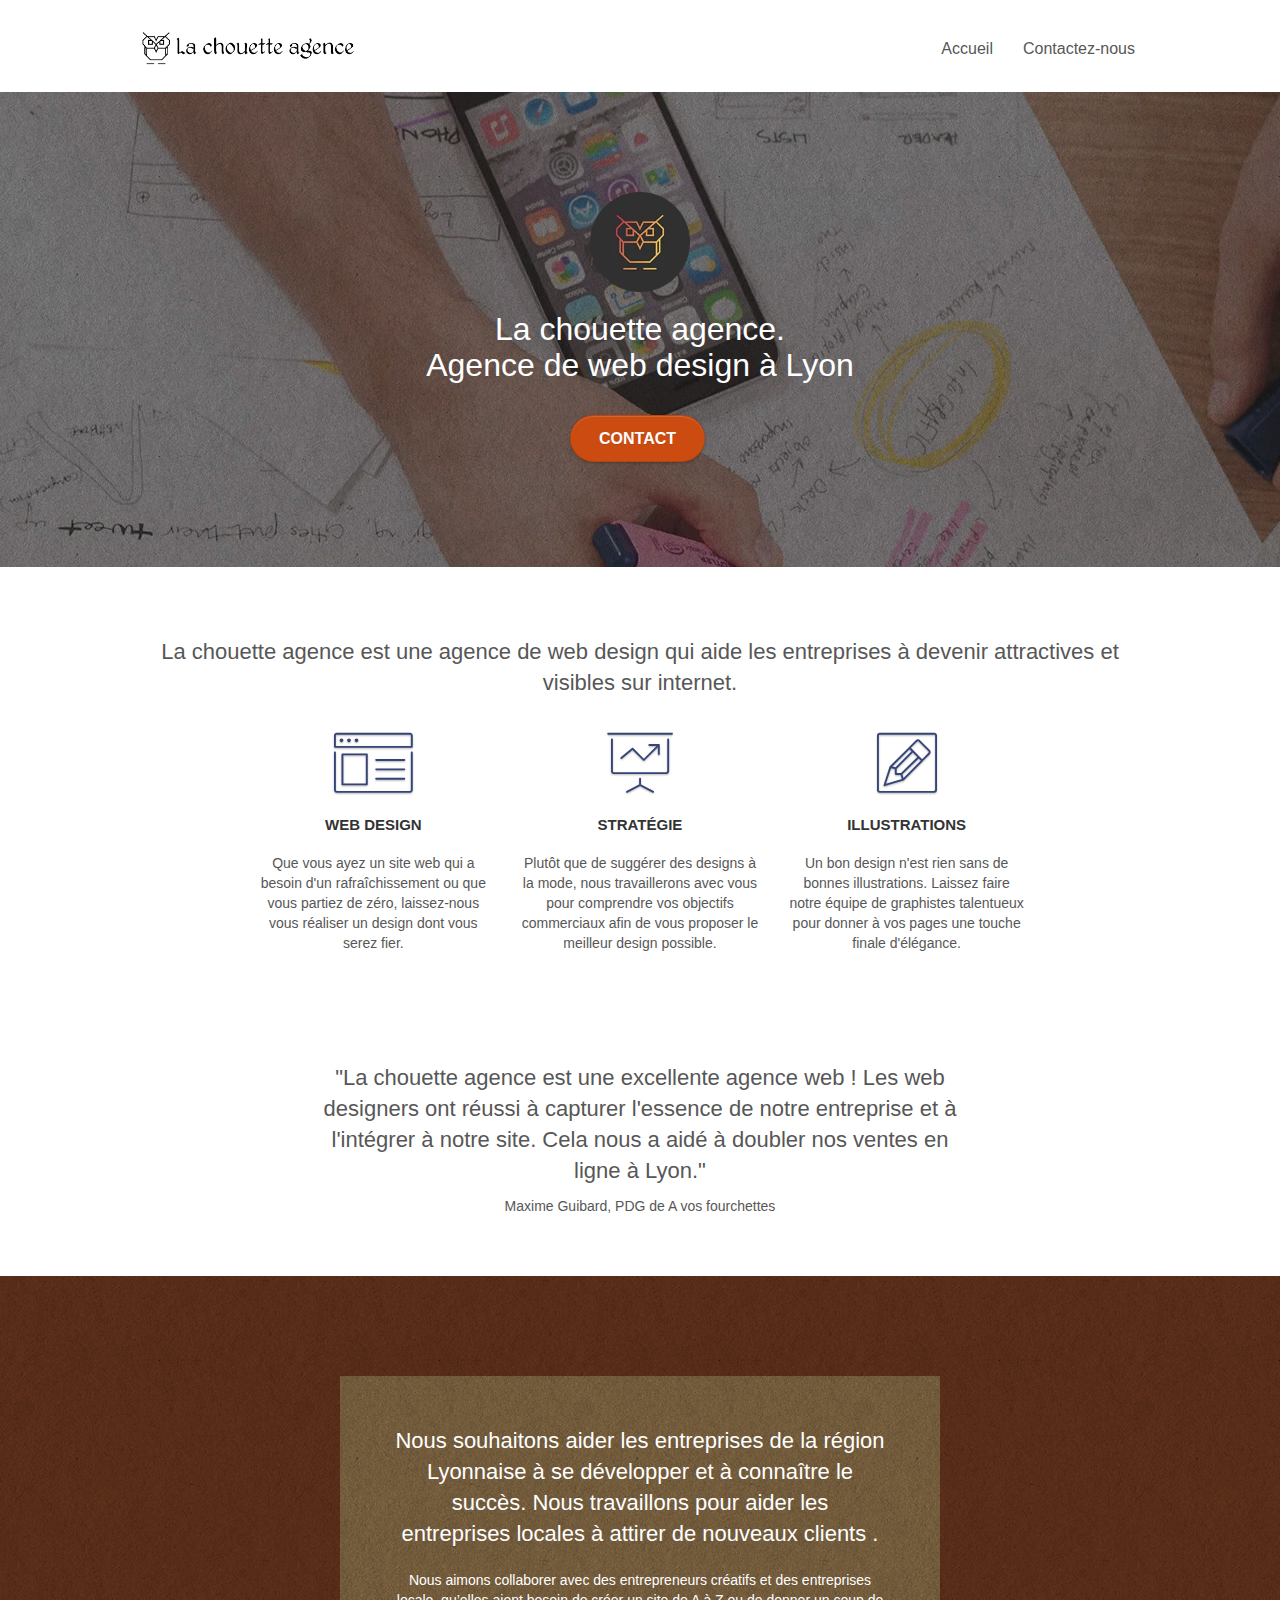
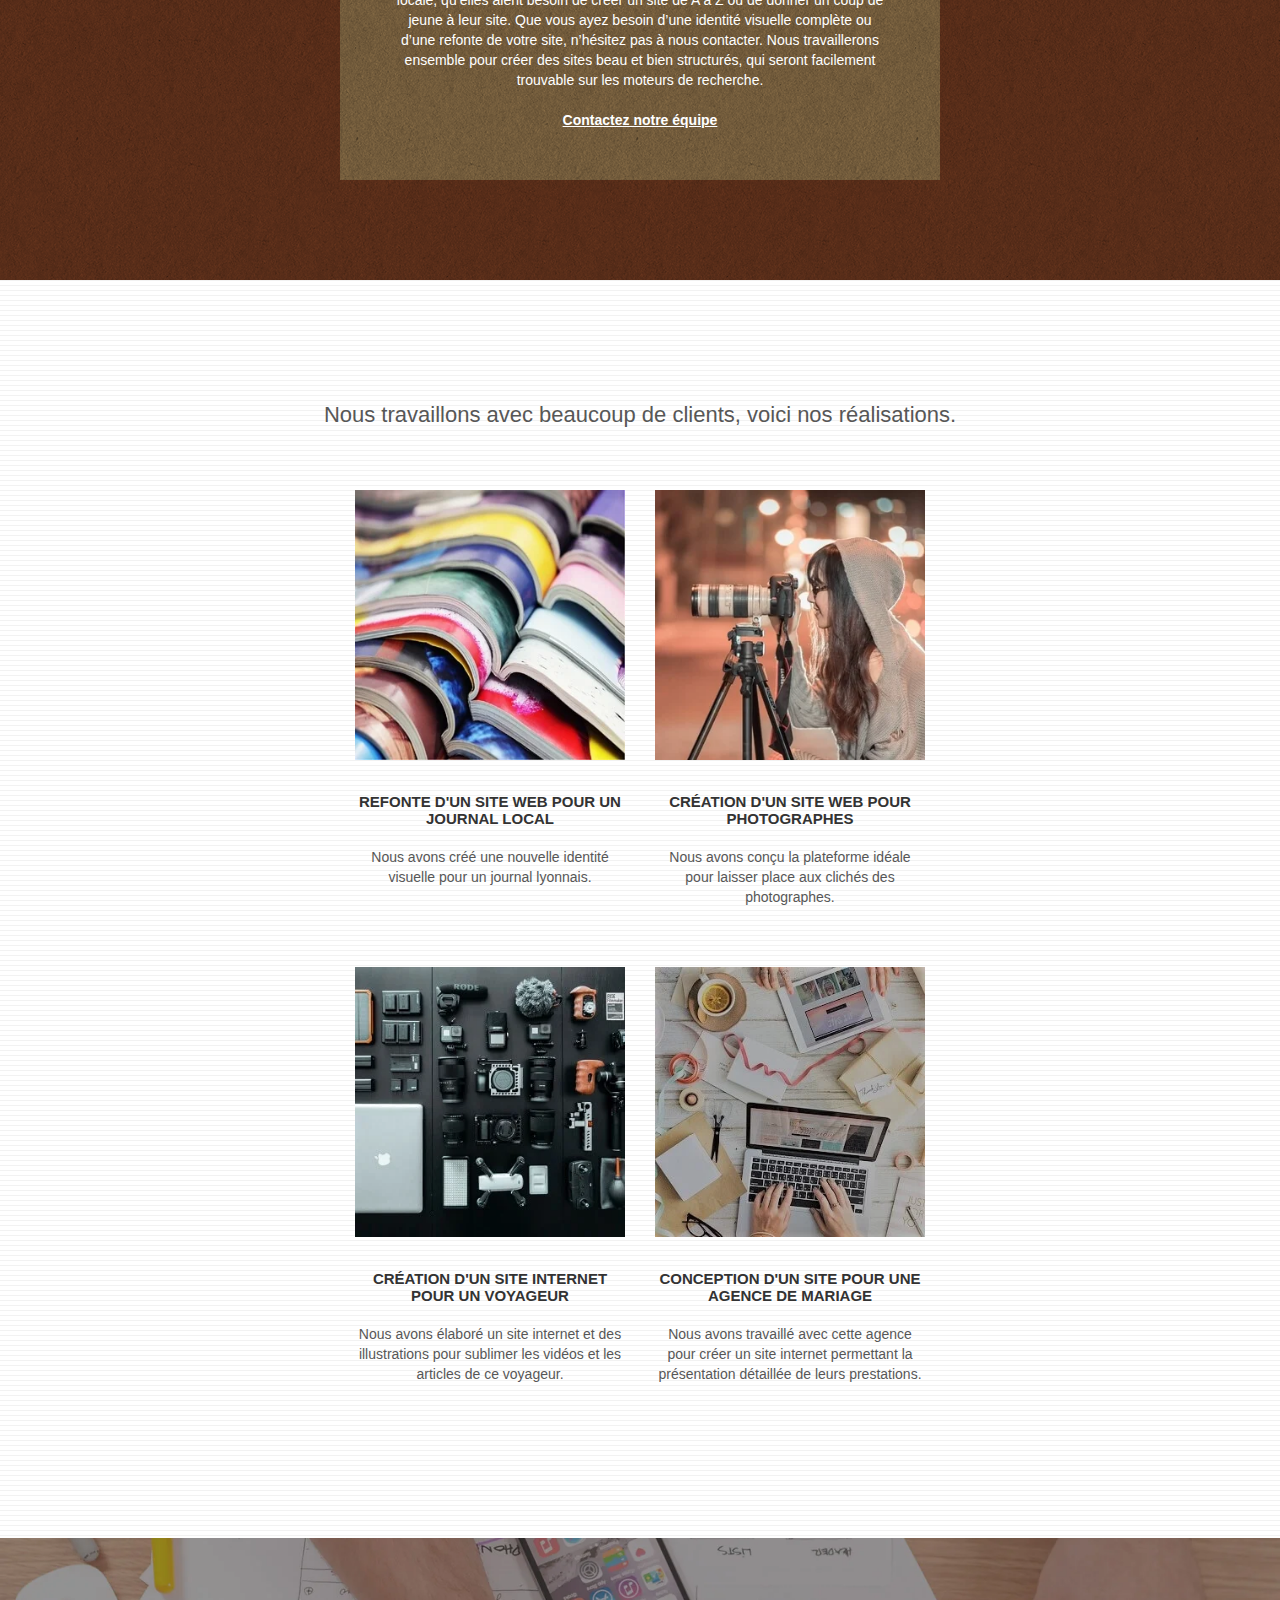
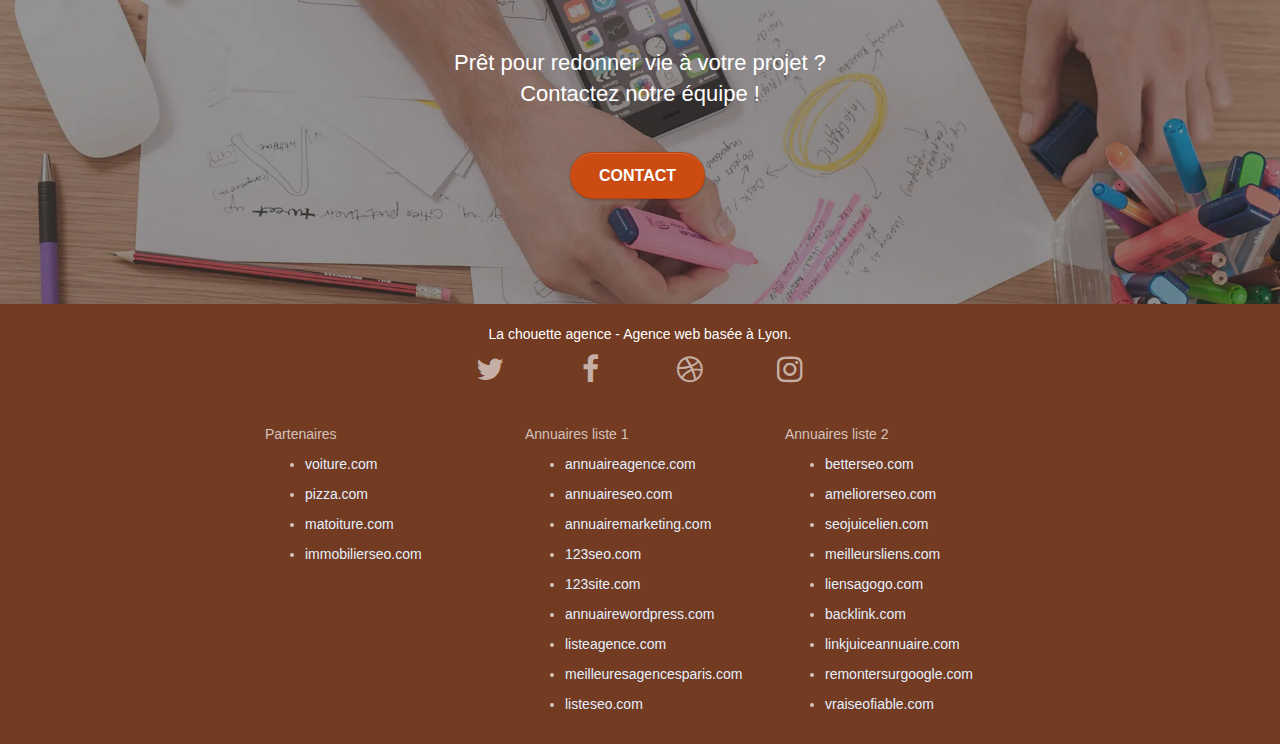
<file: index.html>
<!doctypehtml><html lang=fr><meta charset=utf-8><meta content="Vous avez un projet de site web ? Nous pouvons le concrétiser"name=description><meta content="width=device-width,initial-scale=1,viewport-fit=cover"name=viewport><meta content=index,follow name=robots><link href=favicon.webp rel="shortcut icon"type=image/webp><link href=./css/bootstrap.css rel=stylesheet defer><link href=style.css rel=stylesheet defer><link href=./css/font-awesome.css rel=stylesheet defer><link href=./css/et-line.css rel=stylesheet defer><script defer src=./js/jquery-2.1.0.js></script><script defer src=./js/bootstrap.js></script><script defer src=./js/blocs.js></script><script defer src=./js/jquery.touchSwipe.js></script><script defer src=./js/gmaps.js></script><title>La chouette agence - Agence de web design à Lyon</title><div class=page-container><header class="bloc bgc-white l-bloc"id=bloc-0><div class="container bloc-sm"><nav class="row navbar"><div class=navbar-header><a href=index.html class=navbar-brand><img alt="Lyon web design logo agence web meilleure agence"src=img/la-chouette-agence.webp></a><button class="navbar-toggle ui-navbar-toggle"data-target=.navbar-1 data-toggle=collapse id=nav-toggle type=button><span class=sr-only>Toggle navigation</span> <span class=icon-bar></span> <span class=icon-bar></span> <span class=icon-bar></span></button></div><div class="collapse navbar-1 navbar-collapse special-dropdown-nav"><ul class="nav navbar-nav site-navigation"><li><a href=index.html>Accueil</a><li><a href=contact.html>Contactez-nous</a></ul></div></nav></div></header><section class="bloc d-bloc bloc-bg-texture b-parallax texture-paper bg-banniere bg-t-edge bgc-dark-slate-blue"id=bloc-1-hero><div class="container bloc-lg"><div class="row tight-width-whitespace"><div class=col-sm-12><img alt="La chouette agence, agence web Lyon, création logo Lyon"src=img/logo.webp class="center-block image-resize-mode logo_site"><h1 class="text-center tc-white hero-bloc-text">La chouette agence.<br>Agence de web design à Lyon</h1><div class=text-center><a href=contact.html class="btn btn-atomic-tangerine btn-clean btn-lg btn-rd cta-hero"id=cta-hero>Contact</a></div></div></div></div></section><section class="bloc bgc-white l-bloc"id=bloc-2-services><div class="container bloc-md"><header class=row><div class="text-center col-sm-12"><h2>La chouette agence est une agence de web design qui aide les entreprises à devenir attractives et visibles sur internet.</h2></div></header><div class="row voffset-lg med-width-whitespace"><div class=col-sm-4><div class=text-center><span class="icon-dark-slate-blue icon-lg icons sm-shadow et-icon-browser"></span></div><h3 class="text-center mg-md">Web design</h3><p class=text-center>Que vous ayez un site web qui a besoin d'un rafraîchissement ou que vous partiez de zéro, laissez-nous vous réaliser un design dont vous serez fier.</div><div class=col-sm-4><div class=text-center><span class="icon-dark-slate-blue icon-lg icons sm-shadow et-icon-presentation"></span></div><h3 class="text-center mg-md">Stratégie</h3><p class=text-center>Plutôt que de suggérer des designs à la mode, nous travaillerons avec vous pour comprendre vos objectifs commerciaux afin de vous proposer le meilleur design possible.<br></div><div class=col-sm-4><div class=text-center><span class="icon-dark-slate-blue icon-lg icons sm-shadow et-icon-edit"></span></div><h3 class="text-center mg-md">Illustrations</h3><p class=text-center>Un bon design n'est rien sans de bonnes illustrations. Laissez faire notre équipe de graphistes talentueux pour donner à vos pages une touche finale d'élégance.</div></div><div class="row voffset-lg voffset"><div class="text-center col-md-8 col-md-offset-2 col-xs-12"><h2>"La chouette agence est une excellente agence web ! Les web designers ont réussi à capturer l'essence de notre entreprise et à l'intégrer à notre site. Cela nous a aidé à doubler nos ventes en ligne à Lyon."</h2><p>Maxime Guibard, PDG de A vos fourchettes</div></div></div></section><section class="bloc d-bloc bloc-bg-texture b-parallax texture-paper bg-presentation bgc-atomic-tangerine tc-white"id=bloc-3-what-i-do><div class="container bloc-lg"><div class="row tight-width-whitespace black-background"><div class=col-sm-12><h2 class="text-center mg-md tc-white">Nous souhaitons aider les entreprises de la région Lyonnaise à se développer et à connaître le succès. Nous travaillons pour aider les entreprises locales à attirer de nouveaux clients .<br></h2><p class="text-center white">Nous aimons collaborer avec des entrepreneurs créatifs et des entreprises locale, qu’elles aient besoin de créer un site de A à Z ou de donner un coup de jeune à leur site. Que vous ayez besoin d’une identité visuelle complète ou d’une refonte de votre site, n’hésitez pas à nous contacter. Nous travaillerons ensemble pour créer des sites beau et bien structurés, qui seront facilement trouvable sur les moteurs de recherche.<br><br><a href=contact.html class="bold-link ltc-white">Contactez notre équipe</a><br></div></div></div></section><section class="bloc bgc-white l-bloc bg-lines-h2-bg bg-repeat"id=bloc-4-portfolio><div class="container bloc-lg"><header class=row><div class="text-center col-sm-12"><h2>Nous travaillons avec beaucoup de clients, voici nos réalisations.</h2></div></header><div class="row tight-width-whitespace portfolio-row"><article class=col-sm-6><a href=# data-caption="Refonte d'un site web pour un journal local"data-frame=snapshot-lb data-gallery-id=gallery-1 data-lightbox=img/1.webp><img alt="Lyon web design logo agence web meilleure agence et refonte site web journal"src=img/1.webp class="img-responsive portfolio-thumb"></a><h3 class="text-center mg-md">Refonte d'un site web pour un journal local</h3><p class=text-center>Nous avons créé une nouvelle identité visuelle pour un journal lyonnais.</article><article class=col-sm-6><a href=# data-caption="Création d'un site web pour photographes"data-frame=snapshot-lb data-gallery-id=gallery-1 data-lightbox=img/2.webp><img alt="Lyon web design logo agence web meilleure agence, Création d'un site web pour photographes"src=img/2.webp class="img-responsive portfolio-thumb"></a><h3 class="text-center mg-md">Création d'un site web pour photographes</h3><p class=text-center>Nous avons conçu la plateforme idéale pour laisser place aux clichés des photographes.</article></div><div class="row tight-width-whitespace portfolio-row"><article class=col-sm-6><a href=# data-caption="Création d'un site internet pour un voyageur"data-frame=snapshot-lb data-gallery-id=gallery-1 data-lightbox=img/3.webp><img alt="Lyon web design logo agence web meilleure agence, Création d'un site web pour voyageur"src=img/3.webp class="img-responsive portfolio-thumb"></a><h3 class="text-center mg-md">Création d'un site internet pour un voyageur</h3><p class=text-center>Nous avons élaboré un site internet et des illustrations pour sublimer les vidéos et les articles de ce voyageur.</article><article class=col-sm-6><a href=# data-caption="Conception d'un site pour une agence de mariage"data-frame=snapshot-lb data-gallery-id=gallery-1 data-lightbox=img/4.webp><img alt="Lyon web design logo agence web meilleure agence, Création d'un site web pour agence de mariage"src=img/4.webp class="img-responsive portfolio-thumb"></a><h3 class="text-center mg-md">Conception d'un site pour une agence de mariage</h3><p class=text-center>Nous avons travaillé avec cette agence pour créer un site internet permettant la présentation détaillée de leurs prestations.</article></div></div></section><section class="bloc d-bloc bloc-bg-texture bg-banniere bgc-dark-slate-blue"id=bloc-5-cta><div class="container bloc-lg"><div class=row><h2 class="text-center mg-md tc-white">Prêt pour redonner vie à votre projet ?<br>Contactez notre équipe !</h2><div class="text-center col-sm-12"><a href=contact.html class="btn btn-atomic-tangerine btn-clean btn-lg btn-rd cta-hero">Contact</a></div></div></div></section><footer class="bloc d-bloc bgc-atomic-tangerine"id=bloc-8><div class="container bloc-sm"><div class=row><div class=col-sm-12><p class="text-center white">La chouette agence - Agence web basée à Lyon.<br><div class="row row-no-gutters social"><div class=col-sm-3><div class=text-center><a href=index.html class=social title=Twitter><span class="fa icon-md fa-twitter"></span></a></div></div><div class=col-sm-3><div class=text-center><a href=index.html class=social title=Facebook><span class="fa icon-md fa-facebook"></span></a></div></div><div class=col-sm-3><div class=text-center><a href=index.html class=social title=Dribbble><span class="fa icon-md fa-dribbble"></span></a></div></div><div class=col-sm-3><div class=text-center><a href=index.html class=social title=Instagram><span class="fa icon-md fa-instagram"></span></a></div></div></div><div class="row liens"><div class="col-sm-4 largeur_liens">Partenaires<ul><li><a href=voiture.com>voiture.com</a><li><a href=pizza.com>pizza.com</a><li><a href=matoiture.com>matoiture.com</a><li><a href=immobilierseo.com>immobilierseo.com</a></ul></div><div class="col-sm-4 largeur_liens">Annuaires liste 1<ul><li><a href=annuaireagence.com>annuaireagence.com</a><li><a href=annuaireseo.com>annuaireseo.com</a><li><a href=annuairemarketing.com>annuairemarketing.com</a><li><a href=123seoture.com>123seo.com</a><li><a href=123site.com>123site.com</a><li><a href=annuairewordpress.com>annuairewordpress.com</a><li><a href=listeagence.com>listeagence.com</a><li><a href=meilleuresagencesparis.com>meilleuresagencesparis.com</a><li><a href=listeseo.com>listeseo.com</a></ul></div><div class="col-sm-4 largeur_liens">Annuaires liste 2<ul><li><a href=betterseo.com>betterseo.com</a><li><a href=ameliorerseo.com>ameliorerseo.com</a><li><a href=seojuicelien.com>seojuicelien.com</a><li><a href=meilleursliens.com>meilleursliens.com</a><li><a href=liensagogo.com>liensagogo.com</a><li><a href=backlink.com>backlink.com</a><li><a href=linkjuiceannuaire.com>linkjuiceannuaire.com</a><li><a href=remontersurgoogle.com>remontersurgoogle.com</a><li><a href=vraiseofiable.com>vraiseofiable.com</a></ul></div></div></div></div></div></footer></div>
</file>
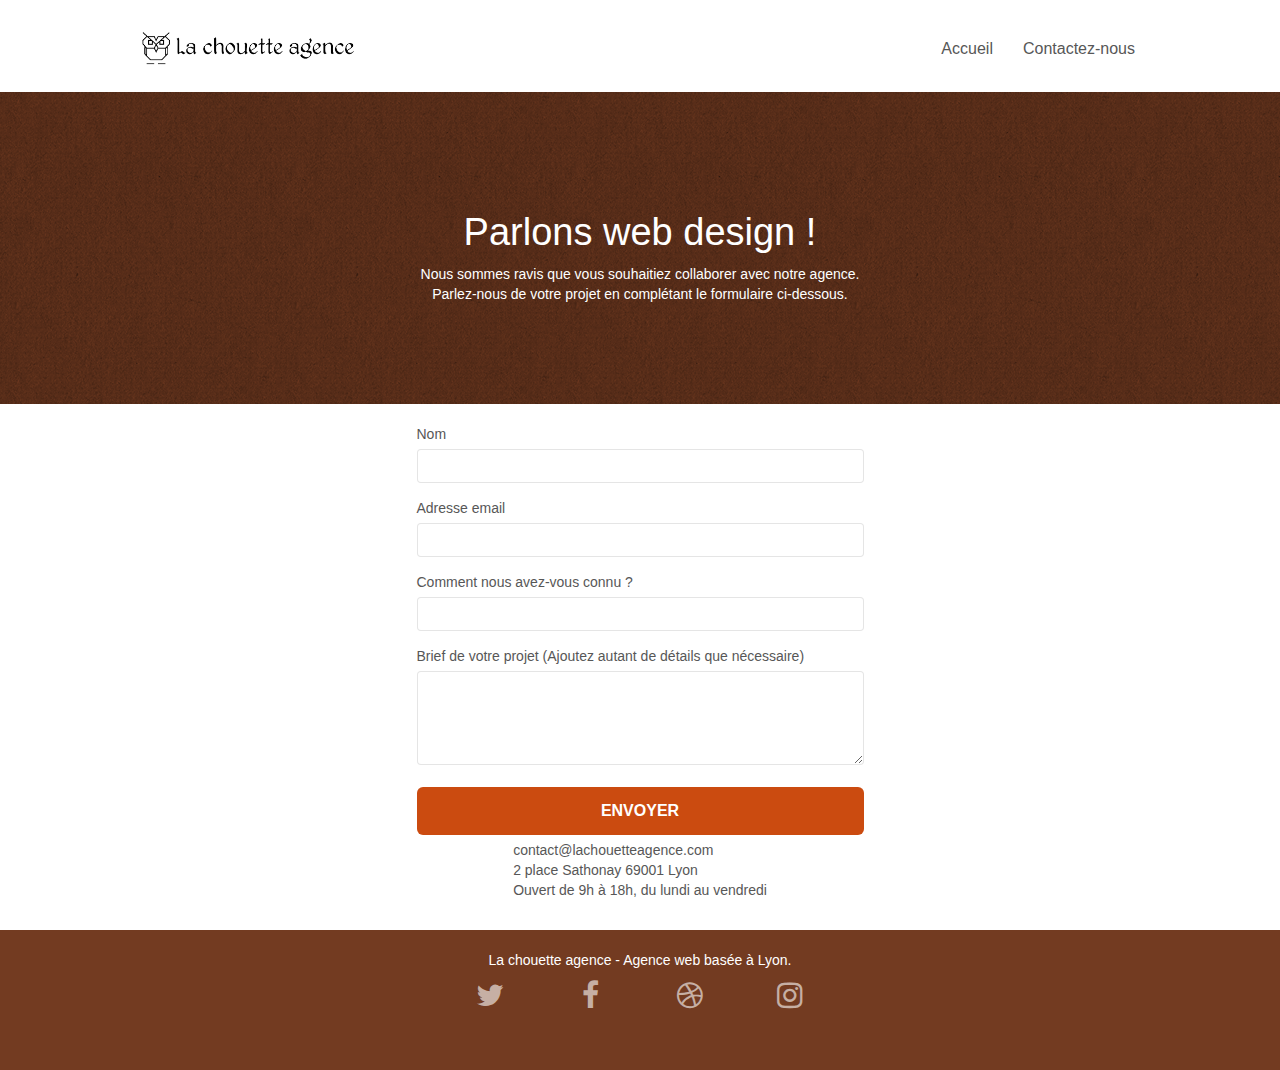
<file: contact.html>
<!doctypehtml><html lang=fr><meta charset=utf-8><meta content="contactez-nous des maintenant pour créer votre site web"name=description><meta content="width=device-width,initial-scale=1,viewport-fit=cover"name=viewport><meta content=index,follow name=robots><link href=favicon.webp rel="shortcut icon"type=image/webp><link href=./css/bootstrap.css rel=stylesheet defer><link href=style.css rel=stylesheet defer><link href=./css/font-awesome.css rel=stylesheet defer><link href=./css/et-line.css rel=stylesheet defer><script defer src=./js/jquery-2.1.0.js></script><script defer src=./js/bootstrap.js></script><script defer src=./js/blocs.js></script><script defer src=./js/jqBootstrapValidation.js></script><script defer src=./js/formHandler.js></script><title>Contactez-nous</title><div class=page-container><header class="bloc bgc-white l-bloc"id=bloc-0><div class="container bloc-sm"><nav class="row navbar"><div class=navbar-header><a href=index.html class=navbar-brand><img alt="atlanta web design logo"height=40 src=img/la-chouette-agence.webp></a><button class="navbar-toggle ui-navbar-toggle"type=button data-target=.navbar-1 data-toggle=collapse id=nav-toggle><span class=sr-only>Toggle navigation</span><span class=icon-bar></span><span class=icon-bar></span><span class=icon-bar></span></button></div><div class="collapse navbar-1 navbar-collapse special-dropdown-nav"><ul class="nav navbar-nav site-navigation"><li><a href=index.html>Accueil</a><li><a href=contact.html>Contactez-nous</a></ul></div></nav></div></header><section class="bloc bgc-atomic-tangerine d-bloc bg-dots-bg bg-repeat bloc-bg-texture texture-paper"id=bloc-6><div class="container bloc-lg"><div class=row><div class=col-sm-12><h1 class="text-center tc-white hero-bloc-text">Parlons web design !</h1><p class="text-center tc-white mg-lg tight-width-whitespace">Nous sommes ravis que vous souhaitiez collaborer avec notre agence.<br>Parlez-nous de votre projet en complétant le formulaire ci-dessous.</div></div></div></section><div class=bloc_form><div class=form><form fail-msg="Sorry it seems that our mail server is not responding, Sorry for the inconvenience!"id=form_1 novalidate success-msg="Your message has been sent."><div class=form-group><label for=name>Nom</label> <input class=form-control id=name required></div><div class=form-group><label for=email>Adresse email</label> <input class=form-control id=email required type=email></div><div class=form-group><label for=input_504>Comment nous avez-vous connu ?</label> <input class=form-control id=input_504 required></div><div class=form-group><label for=message>Brief de votre projet (Ajoutez autant de détails que nécessaire)<br></label> <textarea class=form-control cols=50 id=message required rows=4></textarea></div><button class="bloc-button btn btn-atomic-tangerine btn-block btn-lg cta-hero"type=submit>Envoyer</button></form><div><p>contact@lachouetteagence.com<br>2 place Sathonay 69001 Lyon<br>Ouvert de 9h à 18h, du lundi au vendredi<br></div></div></div><footer class="bloc bgc-atomic-tangerine d-bloc"id=bloc-8><div class="container bloc-sm"><div class=row><div class=col-sm-12><p class="text-center white">La chouette agence - Agence web basée à Lyon.<br><div class="social row row-no-gutters"><div class=col-sm-3><div class=text-center><a href=index.html class=social title=Twitter><span class="fa icon-md fa-twitter"></span></a></div></div><div class=col-sm-3><div class=text-center><a href=index.html class=social title=Facebook><span class="fa icon-md fa-facebook"></span></a></div></div><div class=col-sm-3><div class=text-center><a href=index.html class=social title=Dribbble><span class="fa icon-md fa-dribbble"></span></a></div></div><div class=col-sm-3><div class=text-center><a href=index.html class=social title=Instagram><span class="fa icon-md fa-instagram"></span></a></div></div></div></div></div></div></footer></div>
</file>
